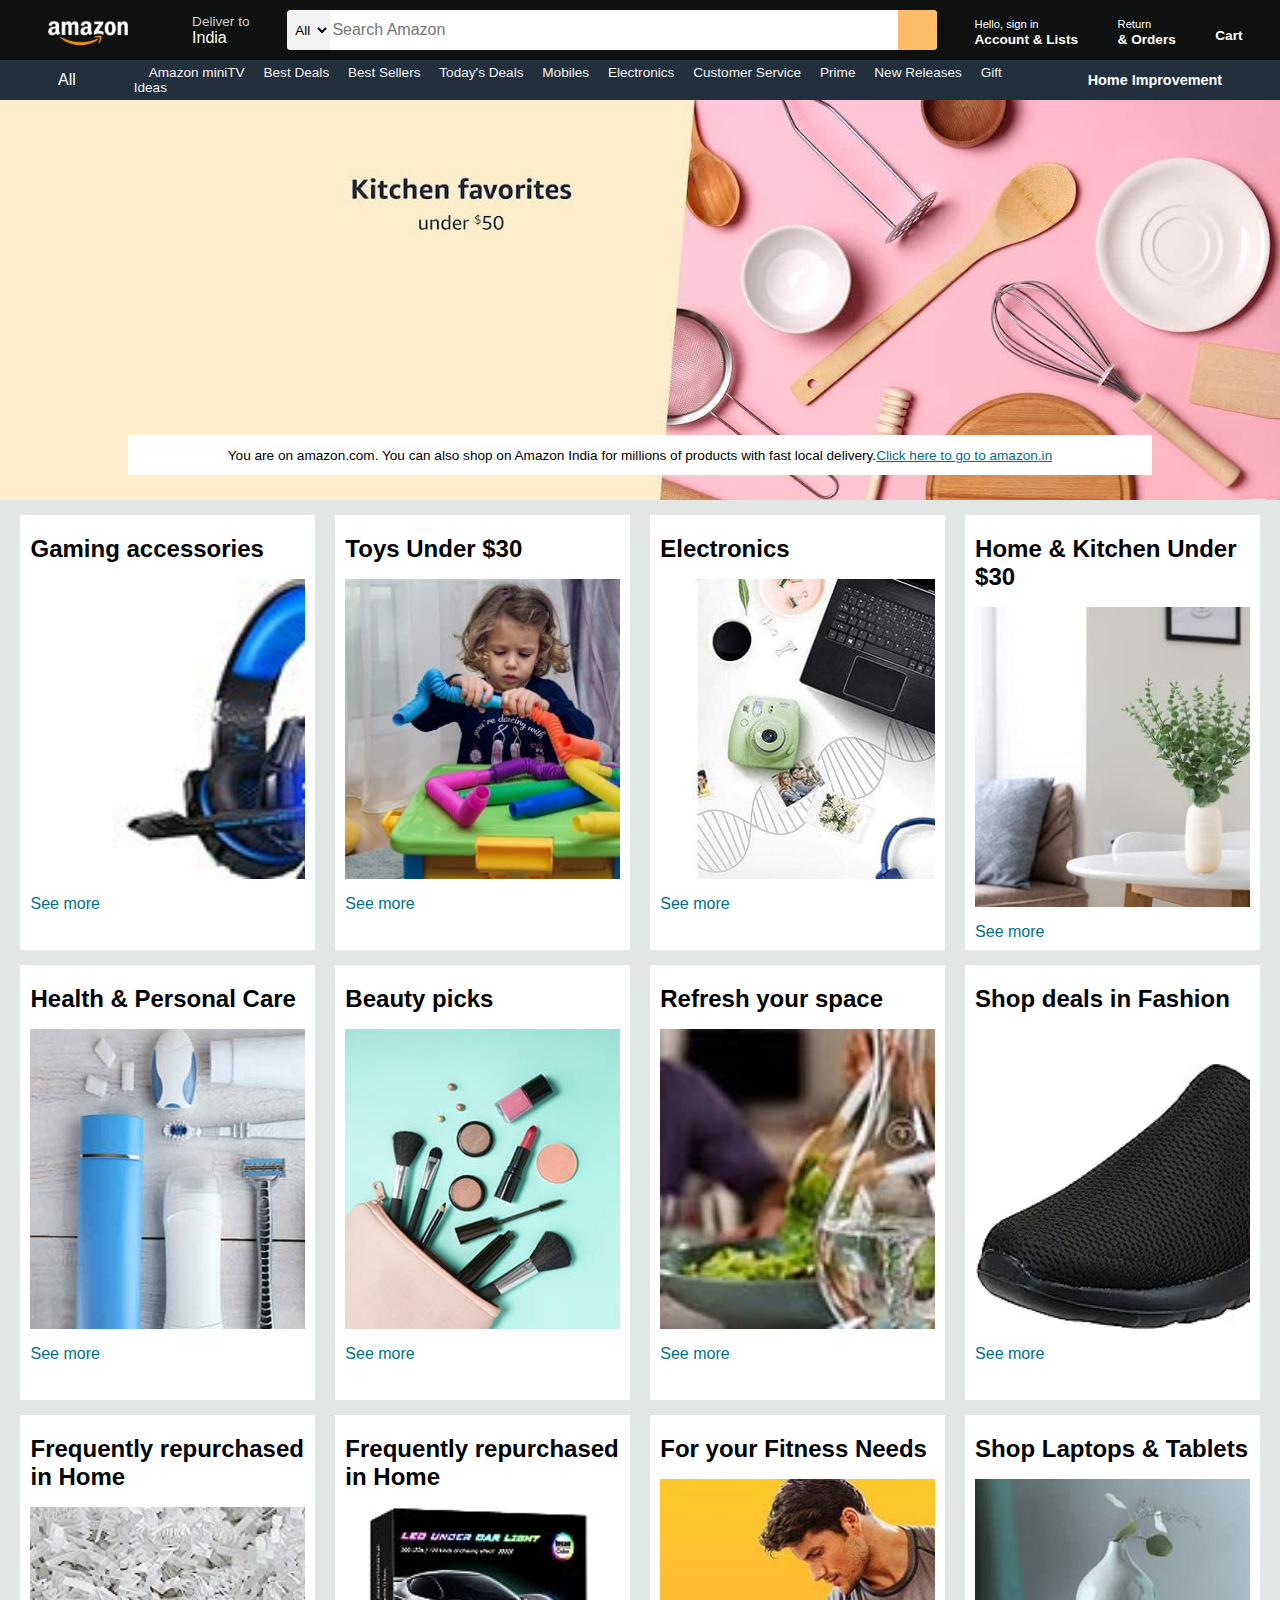
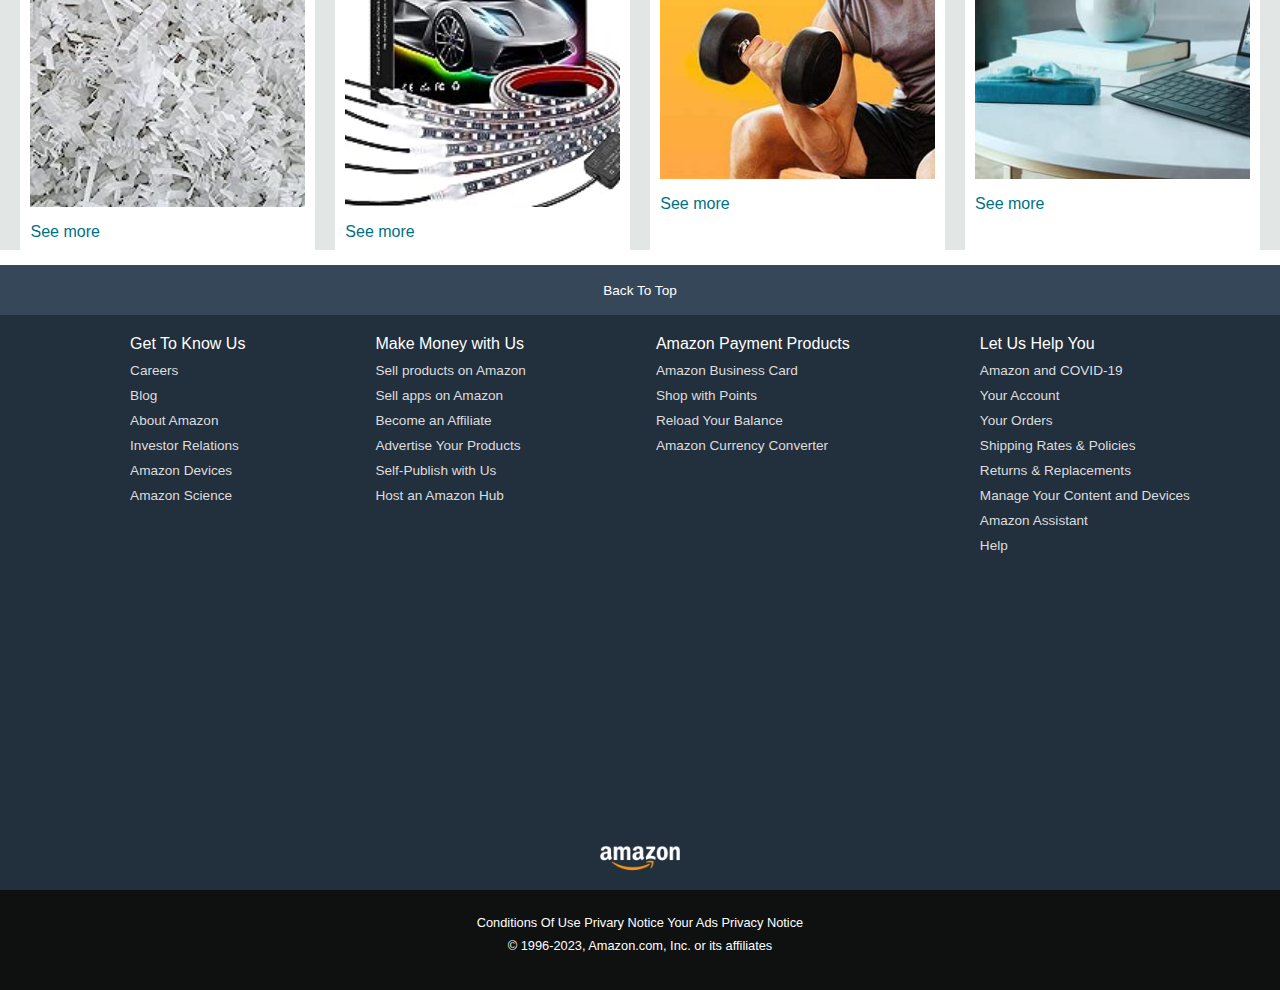
<file: Amazon Clone/Amazon Clone/index.html>
<!DOCTYPE html>
<html lang="en">
<head>
    <meta charset="UTF-8">
    <meta http-equiv="X-UA-Compatible" content="IE=edge">
    <meta name="viewport" content="width=device-width, initial-scale=1.0">
    <title>Amazon Clone</title>
    <link rel="stylesheet" href="https://cdnjs.cloudflare.com/ajax/libs/font-awesome/6.4.0/css/all.min.css" integrity="sha512-iecdLmaskl7CVkqkXNQ/ZH/XLlvWZOJyj7Yy7tcenmpD1ypASozpmT/E0iPtmFIB46ZmdtAc9eNBvH0H/ZpiBw==" crossorigin="anonymous" referrerpolicy="no-referrer" />
    <link rel="stylesheet" href="style.css"/>
</head>
<body>
    <header>
        <div class="navbar">
            <div class="nav-logo border">
                <div class="logo"></div>
            </div>
            <div class="nav-address border">
                <p class="add-f">Deliver to</p>
                <div class="add-icon">
                    <i class="fa-solid fa-location-dot"></i>
                    <p class="add-s">India</p>
                </div>
            </div>
            <div class="nav-search">
                <select class="search-select">
                    <option>All</option>
                </select>
                <input  placeholder="Search Amazon" class="search-input"/>
                <div class="search-icon">
                    <i class="fa-solid fa-magnifying-glass"></i>
                </div>
            </div>
            <div class="nav-signin border">
                <p><span>Hello, sign in</span></p>
                <p class="nav-s">Account & Lists</p>
            </div>        
            <div class="nav-return border">
                <p><span>Return</span></p>
                <p class="nav-s">& Orders</p>
            </div>        
            <div class="nav-cart border">
                <i class="fa-solid fa-cart-shopping"></i>
                Cart
            </div>
        </div>

        <div class="panel">
            <div class="panel-all">
                <i class="fa-solid fa-bars"></i>
                All
            </div>
            <div class="panel-option">
                <p><a href="#">Amazon miniTV</a></p>
                <p><a href="#">Best Deals </a></p>
                <p><a href="#">Best Sellers</a></p>
                <p><a href="#">Today's Deals</a></p>
                <p><a href="#">Mobiles</a></p>
                <p><a href="#">Electronics</a></p>
                <p><a href="#">Customer Service</a></p>
                <p><a href="#">Prime</a></p>
                <p><a href="#">New Releases</a></p>
                <p><a href="#">Gift Ideas</a></p>
            </div>
            <div class="panel-deals">
                Home Improvement 
            </div>
        </div>
    </header>

    <div class="hero-section">
        <div class="hero-msg">You are on amazon.com. You can also shop on Amazon India for millions of products with fast local delivery.  <a href="www.amazon.in">Click here to go to amazon.in</a></div>
    </div>
    <div class="shop-section">
        <div class="box">
            <div class="box-content">
                <h2>Gaming accessories</h2>
                <div class="box-img" style="background-image: url('box1.jpg');"></div>
                <p>See more</p>
            </div>
        </div>
        <div class="box">
            <div class="box-content">
                <h2>Toys Under $30</h2>
                <div class="box-img" style="background-image: url('box2.jpg');"></div>
                <p>See more</p>
            </div>
        </div>
        <div class="box">
            <div class="box-content">
                <h2>Electronics</h2>
                <div class="box-img" style="background-image: url('box3.jpg');"></div>
                <p>See more</p>
            </div>
        </div>
        <div class="box">
            <div class="box-content">            
                <h2>Home & Kitchen Under $30</h2>
                <div class="box-img" style="background-image: url('box4.jpg');"></div>
                <p>See more</p>
            </div>
        </div>
        <div class="box">
            <div class="box-content">
                <h2>Health & Personal Care</h2>
                <div class="box-img" style="background-image: url('box5.jpg');"></div>
                <p>See more</p>
            </div>
        </div>
        <div class="box">
            <div class="box-content">
                <h2>Beauty picks</h2>
                <div class="box-img" style="background-image: url('box6.jpg');"></div>
                <p>See more</p>
            </div>
        </div>
        <div class="box">
            <div class="box-content">
                <h2>Refresh your space</h2>
                <div class="box-img" style="background-image: url('box7.jpg');"></div>
                <p>See more</p>
            </div>
        </div>
        <div class="box">
            <div class="box-content">            
                <h2>Shop deals in Fashion</h2>
                <div class="box-img" style="background-image: url('box8.jpg');"></div>
                <p>See more</p>
            </div>
        </div>
        <div class="box">
            <div class="box-content">
                <h2>Frequently repurchased in Home</h2>
                <div class="box-img" style="background-image: url('box9.jpg');"></div>
                <p>See more</p>
            </div>
        </div>
        <div class="box">
            <div class="box-content">
                <h2>Frequently repurchased in Home </h2>
                <div class="box-img" style="background-image: url('box10.jpg');"></div>
                <p>See more</p>
            </div>
        </div>
        <div class="box">
            <div class="box-content">
                <h2>For your Fitness Needs</h2>
                <div class="box-img" style="background-image: url('box11.jpg');"></div>
                <p>See more</p>
            </div>
        </div>
        <div class="box">
            <div class="box-content">            
                <h2>Shop Laptops & Tablets</h2>
                <div class="box-img" style="background-image: url('box12.jpg');"></div>
                <p>See more</p>
            </div>
        </div>
    </div>
    <footer>
        <div class="foot-panel1">
            Back To Top
        </div>
        <div class="foot-panel2">
            <ul>
               <p>Get To Know Us</p>
               <a href="#">Careers</a> 
               <a href="#">Blog</a> 
               <a href="#">About Amazon</a> 
               <a href="#">Investor Relations</a> 
               <a href="#">Amazon Devices</a> 
               <a href="#">Amazon Science</a> 
            </ul>
            <ul>
               <p>Make Money with Us</p>
               <a href="#">Sell products on Amazon</a> 
               <a href="#">Sell apps on Amazon</a> 
               <a href="#">Become an Affiliate</a> 
               <a href="#">Advertise Your Products</a> 
               <a href="#"> Self-Publish with Us</a> 
               <a href="#">Host an Amazon Hub</a> 
            </ul>
            <ul>
               <p>Amazon Payment Products</p>
               <a href="#">Amazon Business Card</a> 
               <a href="#">Shop with Points</a> 
               <a href="#">Reload Your Balance</a> 
               <a href="#">Amazon Currency Converter</a> 
            </ul>
            <ul>
                <p>Let Us Help You</p>
               <a href="#">Amazon and COVID-19</a> 
               <a href="#">Your Account</a> 
               <a href="#">Your Orders</a> 
               <a href="#">Shipping Rates & Policies</a> 
               <a href="#">Returns & Replacements</a> 
               <a href="#">Manage Your Content and Devices</a> 
               <a href="#">Amazon Assistant</a> 
               <a href="#">Help</a> 
            </ul>
        </div>
        <div class="foot-panel3">
            <div class="logo"></div>
        </div>
        <div class="foot-panel4">
            <div class="pages">
                <a href="#">Conditions Of Use</a>
                <a href="#">Privary Notice</a>
                <a href="#">Your Ads Privacy Notice</a>
            </div>
            <div class="copyright">© 1996-2023, Amazon.com, Inc. or its affiliates</div>
        </div>
    </footer>
</body>
</html>
</file>
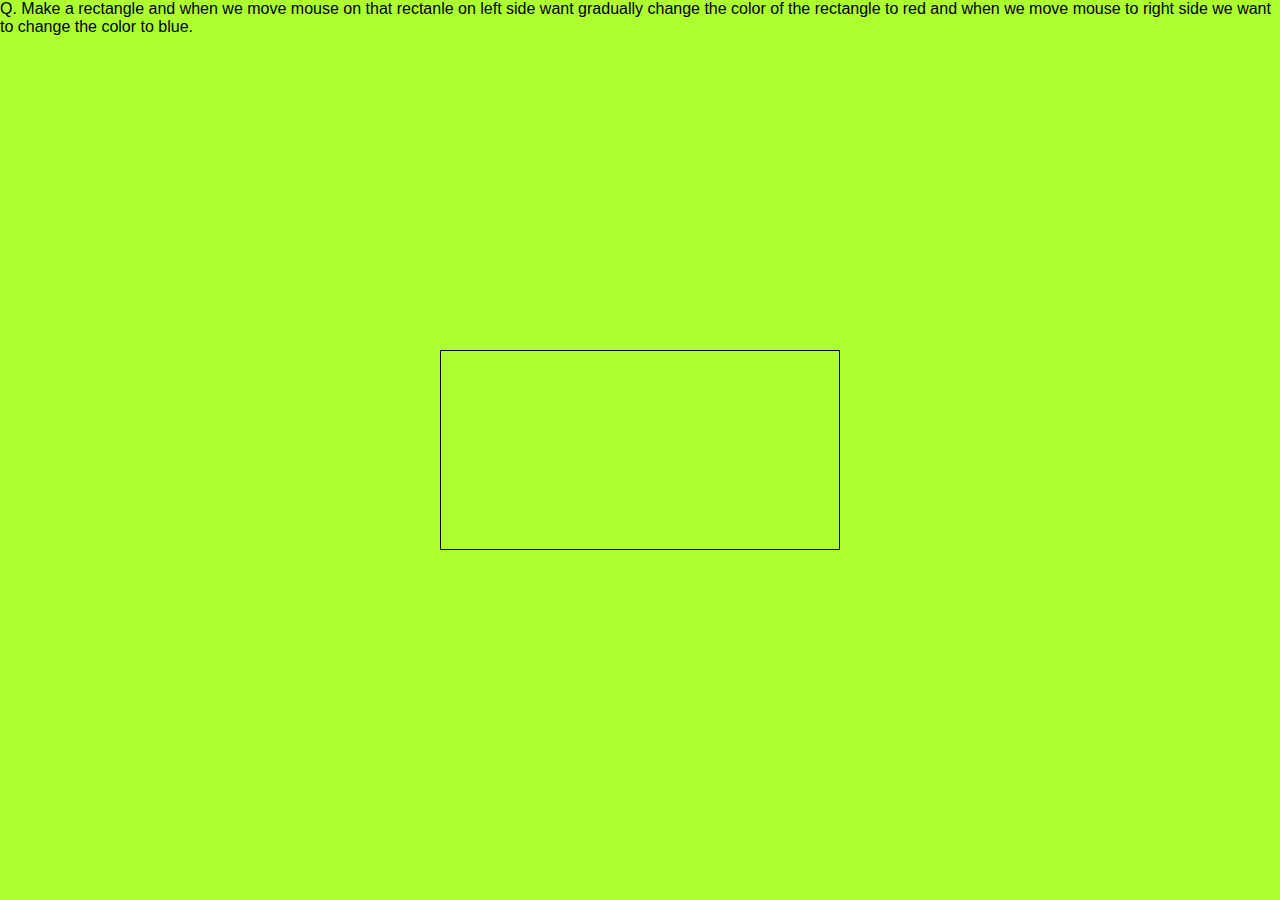
<file: Project 2 Rectangle changing colour/Project 2 Rectangle changing colour/Rectangle_colour_changing_Project_in_Fronent-end.html>
<!DOCTYPE html>
<html lang="en">
<head>
    <meta charset="UTF-8">
    <meta http-equiv="X-UA-Compatible" content="IE=edge">
    <meta name="viewport" content="width=device-width, initial-scale=1.0">
    <title>Rectange Colour Change</title>
    <link rel="stylesheet" href="style.css">
</head>
<body>
    <p>Q. Make a rectangle and when we move mouse on that rectanle on left side want gradually change the color of the rectangle to red and when we move mouse to right  side we want to change the color to blue.</p>
    <div id="center"></div>
    <script src="https://cdnjs.cloudflare.com/ajax/libs/gsap/3.12.2/gsap.min.js" integrity="sha512-16esztaSRplJROstbIIdwX3N97V1+pZvV33ABoG1H2OyTttBxEGkTsoIVsiP1iaTtM8b3+hu2kB6pQ4Clr5yug==" crossorigin="anonymous" referrerpolicy="no-referrer"></script>
    <script src="script.js"></script>
</body>
</html>
</file>
<file: Amazon Clone/Amazon Clone/style.css>
* {
    margin: 0;
    font-family: Arial;
    border: border-box;
}

.navbar{
    height: 60px;
    justify-content: space-evenly;
    background-color:#0F1111;
    color: white;
    display: flex;
    align-items: center;
}
.nav-logo{
    height: 50px;
    width: 100px;
}
.logo{
    background-image: url("amazon_logo.png");
    background-size:cover ;
    height: 50px;
    width: 100%;
}
.border{
    border: 2px solid transparent;
}
.border:hover{
    border: 2px solid white;
}
/* box2 */
.add-f{
    color: #cccccc;
    font-size: 0.85rem;
    margin-left: 15px;
}
.add-s{
    font-size: 1rem;
    margin-left: 15px;
}
.add-icon{
    display: flex;
    align-items: center;
}
/* box 3 */
.nav-search{
    display: flex;
    justify-content: space-evenly;
    background-color: yellow;
    width: 650px;
    height: 40px;
    border-radius: 4px;
}
.nav-search:hover{
    border: 2px solid orange;
}
.search-select{
    background-color: #f3f3f3;
    width: 50px;
    text-align: center;
    border-top-left-radius: 4px;
    border-bottom-left-radius: 4px;
    border: none;
    
}
.search-input{
    width:100%;
    font-size: 1rem;
    border: none;

}
.search-icon{
    width: 45px;
    display: flex;
    justify-content: center;
    align-items: center;
    font-size: 1.2rem;
    background-color: #febd68;
    border-top-right-radius: 4px;
    border-bottom-right-radius: 4px;
    border: none;
    color: #febd68;
}
/* box 4 5*/
span{
    font-size: 0.7rem;
}
.nav-s{
    font-size: 0.85rem;
    font-weight: 700;
}
/* box 6*/
.nav-cart i{
    font-size: 30px;
}
.nav-cart{
    font-size: 0.85rem;
    font-weight: 700;
}
/* panel */
.panel{
    height: 40px;
    color: white;
    align-items: center;
    justify-content: space-evenly;
    background-color: #222f3d;
    display: flex;
}
.panel-option p{
    display: inline;
    margin-left: 15px;
}
.panel-option{
    width: 70%;
    font-size: 0.85rem;
}
.panel-option a{
    color: #f3f3f3;
    text-decoration: none;
}
.panel-deals{
    font-size: 0.9rem;
    font-weight: 700;
}
/* hero section */
.hero-section{
    background-image: url("Hero\ imag.jpg");
    background-size: cover;
    height: 400px;
    width: 100;
    display: flex;
    justify-content: center;
    align-items: flex-end;
}
.hero-msg{
    background-color: #fff;
    color: black;
    height: 40px;
    display: flex;
    align-items: center;
    justify-content: center;
    font-size: 00.85rem;
    bottom: 25px;
    width: 80%;
    margin-bottom: 25px;
    /* position: relative; */
}
.hero-msg a{
    color: #007185;
}
/* shop section */
.shop-section{
    display: flex;
    flex-wrap: wrap;
    justify-content: space-evenly;
    background-color:#e2e7e6;
}
.box{
    height: 400px;
    /* border: 2px solid black; */
    padding: 20px 0px 15px;
    width: 23%;
    background-color: white;
    margin-top: 15px;
}
.box-img{
    height: 300px;
    background-size: cover;
    margin-top: 1rem;
    margin-bottom: 1rem;
}
.box-content{
    margin-left: 10px;
    margin-right: 10px;
}
.box-content p{
    color: #007185
}

/* footer */
footer{
    margin-top: 15px;
}
.foot-panel1{
    background-color: #37475a;
    color: white;
    height: 50px;
    display: flex;
    justify-content: center;
    align-items: center;
    font-size: 0.85rem;

}
.foot-panel2{
    background-color: #222f3d;
    color: white;
    height: 500px;
    display: flex;
    justify-content: space-evenly;
}
ul{
    margin-top: 20px;
}
.foot-panel2 a{
    margin-top: 10px;
    font-size: 00.85rem;
    display: block;
    color: #DDDDDD;
    text-decoration: none;
}
.foot-panel3{
    background-color: #222f3d;
    color: white;
    border-top: 5px solid transparent;
    height: 70px;
    display: flex;
    justify-content: center;
    align-items: center;
}
.logo{
    background-image: url("amazon_logo.png");
    background-size:cover ;
    height: 50px;
    width: 100px;
 }
 .foot-panel4{
     background-color: #0f1111;
     color: white;
     /* display: flex;
     justify-content: center;
     align-items: center; */
     height: 100px;
 }
.foot-panel4 a{
     color: white;
     text-decoration: none;
 }
 .pages{
     font-size: 0.8rem;
     text-align: center;
     padding-top: 25px;
 }
 .copyright{
    font-size: 0.8rem; 
    text-align: center;
    padding-top: 8px;
 }
</file>
<file: Project 2 Rectangle changing colour/Project 2 Rectangle changing colour/style.css>
*{
    margin: 0;
    padding: 0;
    box-sizing: border-box;
    font-family: Arial, Helvetica, sans-serif;
}
 
html, body{
    height: 100%;
    width: 100%;
    background-color: greenyellow ;
}

#center{
    position: absolute;
    top: 50%;
    left: 50%;
    transform: translate(-50%,-50%);
    width: 400px;
    height: 200px;
    border: 1px solid black;
}
</file>
